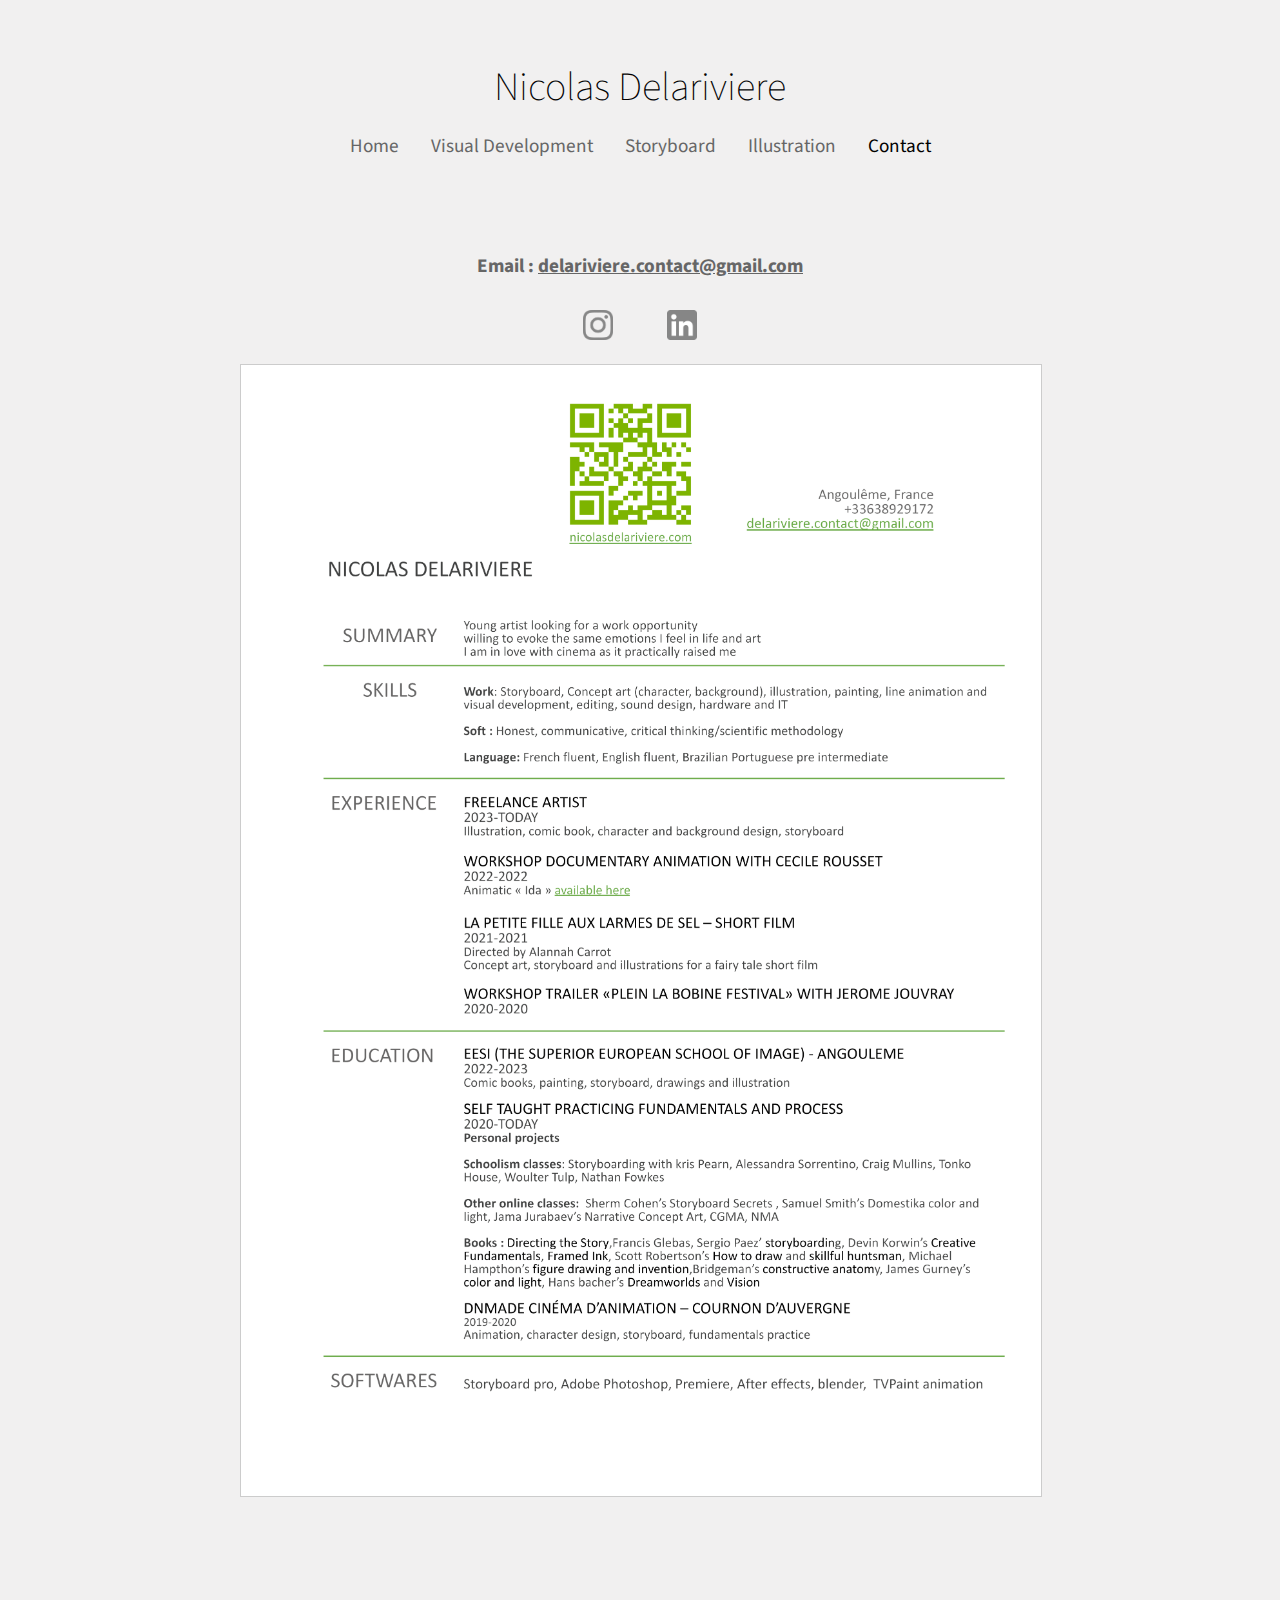
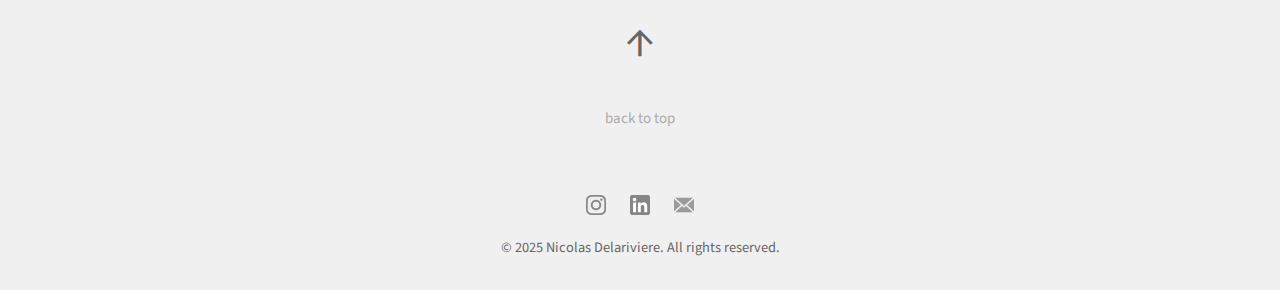
<file: contact/index.html>
<!DOCTYPE html>
<html lang="en">
<head>
  <meta charset="UTF-8" />
  <meta name="viewport" content="width=device-width, initial-scale=1.0"/>
  <title>Contact - Nicolas Delariviere</title>
  <link rel="stylesheet" href="../styles.css"/>
  <link rel="icon" href="favicon.ico" />
  <link href="https://fonts.googleapis.com/css2?family=Source+Sans+Pro:wght@400;700&display=swap" rel="stylesheet">

</head>
</head>
<body>
  <header>
    <h1 class="logo" onclick="location.href='../home';">Nicolas Delariviere</h1>
    <nav>
      <ul>
        <li class="header-item"><a href="..//home">Home</a></li>
        <li class="header-item"><a href="..//visual-development-concept-art">Visual Development</a></li>
        <li class="header-item"><a href="..//storyboard">Storyboard</a></li>
        <li class="header-item"><a href="..//illustration">Illustration</a></li>
        <li class="header-item"><a href="..//contact" class="active">Contact</a></li>
      </ul>
    </nav>
  </header>


  <main>
    
    <section class="contact-info">
      <div class="email-line">Email : <a href="mailto:delariviere.contact@gmail.com">delariviere.contact@gmail.com</a></div>

      <div class="social-icons contact-icons">
        <a href="https://www.instagram.com/na_coli/" target="_blank" rel="noopener">
          <img src="../instagram-icon.png" alt="Instagram" />
        </a>
        <a href="https://www.linkedin.com/in/nicolas-delariviere/" target="_blank" rel="noopener">
          <img src="../linkedin-icon.png" alt="LinkedIn" />
        </a>
      </div>

      <div class="cv-preview-container">
          <img src="images/CV NICOLAS DELARIVIERE.png" alt="CV Preview" class="cv-preview" id="cv-image" />
        </a>
      </div>
      
      
    </section>
  </main>

  <footer>
    <a href="#top" class="back-to-top">↑<br> <small class="backtotoptext"> back to top </small></a>
    <br>
    <div class="social-icons">
      <a href="https://www.instagram.com/na_coli/" ><img src="../instagram-icon.png" alt="Instagram" /></a>
      <a href="https://www.linkedin.com/in/nicolas-delariviere/" target="_blank"><img src="../linkedin-icon.png" alt="LinkedIn" /></a>
      <a href="mailto:delariviere.contact@gmail.com" target="_blank"><img src="../email-icon.png" alt="Email" /></a>
    </div>
    <div>&copy; 2025 Nicolas Delariviere. All rights reserved.</div>
  </footer>
  
  <div id="cv-lightbox">
    <img src="images/CV NICOLAS DELARIVIERE.png" alt="Fullscreen CV">
  </div>

  <script>
  const cvImg = document.getElementById('cv-image');
const lightbox = document.getElementById('cv-lightbox');

// Create a close button element
const closeButton = document.createElement('div');
closeButton.className = 'close-button';
closeButton.innerHTML = '&times;';
lightbox.appendChild(closeButton);

// Get the image inside the lightbox
const lightboxImg = lightbox.querySelector('img');
let isZoomed = false;
let isDragging = false;
let startX, startY, translateX = 0, translateY = 0;

// Open lightbox when clicking the CV image
cvImg.addEventListener('click', () => {
  lightbox.style.display = 'flex';
  disableScroll();
  // Reset the image position and scale when opening
  lightboxImg.style.transform = 'scale(1)';
  translateX = 0;
  translateY = 0;
  isZoomed = false;
});

// Toggle zoom on lightbox image click
lightboxImg.addEventListener('click', (e) => {
  e.stopPropagation();
  if (isZoomed) {
    lightboxImg.style.transform = 'scale(1)';
    lightboxImg.style.cursor = 'zoom-in';
    translateX = 0;
    translateY = 0;
  } else {
    lightboxImg.style.transform = 'scale(1.5)';
    lightboxImg.style.cursor = 'zoom-out';
  }
  isZoomed = !isZoomed;
});

// Close when clicking outside the image or on close button
lightbox.addEventListener('click', (e) => {
  if (e.target === lightbox) {
    closeLightbox();
  }
});

closeButton.addEventListener('click', closeLightbox);

// Handle image dragging when zoomed
lightboxImg.addEventListener('mousedown', (e) => {
  if (!isZoomed) return;
  e.preventDefault();
  isDragging = true;
  startX = e.clientX - translateX;
  startY = e.clientY - translateY;
  lightboxImg.style.cursor = 'grabbing';
});

document.addEventListener('mousemove', (e) => {
  if (!isDragging) return;
  const x = e.clientX - startX;
  const y = e.clientY - startY;
  updateImagePosition(x, y);
});

document.addEventListener('mouseup', () => {
  if (isDragging) {
    isDragging = false;
    lightboxImg.style.cursor = isZoomed ? 'zoom-out' : 'zoom-in';
  }
});

// Add touch support for mobile
lightboxImg.addEventListener('touchstart', (e) => {
  if (!isZoomed) return;
  e.preventDefault();
  isDragging = true;
  const touch = e.touches[0];
  startX = touch.clientX - translateX;
  startY = touch.clientY - translateY;
});

document.addEventListener('touchmove', (e) => {
  if (!isDragging) return;
  const touch = e.touches[0];
  const x = touch.clientX - startX;
  const y = touch.clientY - startY;
  updateImagePosition(x, y);
});

document.addEventListener('touchend', () => {
  isDragging = false;
});


// Handle mousewheel scroll when zoomed
lightbox.addEventListener('wheel', (e) => {
  if (!isZoomed) return;
  e.preventDefault();
  translateY -= e.deltaY / 3; // divisor = sensitivity
  updateImagePosition(translateX, translateY);
});

// Handle keyboard arrow up/down when zoomed
document.addEventListener('keydown', (e) => {
  if (!isZoomed) return;
  if (e.key === 'ArrowDown') {
    translateY -= 20; // move image up when pressing down
    updateImagePosition(translateX, translateY);
  } else if (e.key === 'ArrowUp') {
    translateY += 20; // move image down when pressing up
    updateImagePosition(translateX, translateY);
  } else if (e.key === 'Escape' && lightbox.style.display === 'flex') {
    closeLightbox();
  }
});

//  update image position
function updateImagePosition(x, y) {
  translateX = x;
  translateY = y;
  lightboxImg.style.transform = `scale(1.5) translate(${x / 1.5}px, ${y / 1.5}px)`;
}

// Close lightbox function
function closeLightbox() {
  lightbox.style.display = 'none';
  lightboxImg.style.transform = 'scale(1)';
  isZoomed = false;
  enableScroll();
  translateX = 0;
  translateY = 0;
}

// Add escape key functionality
document.addEventListener('keydown', (e) => {
  if (e.key === 'Escape' && lightbox.style.display === 'flex') {
    closeLightbox();
  }

// Prevent scrolling when lightbox is open
function disableScroll() {
  document.body.style.overflow = 'hidden';
}

function enableScroll() {
  document.body.style.overflow = 'auto';
};

// fade in animation on images


    const observer = new IntersectionObserver((entries, observer) => {
      entries.forEach((entry) => {
        if (entry.isIntersecting) {
          entry.target.classList.add("fade-in");
      
        }
      });
    }, {
      threshold: 0.1
    });

    items.forEach((item) => {
      // Check if item is already in the viewport
      const rect = item.getBoundingClientRect();
      const inView = rect.top < window.innerHeight && rect.bottom > 0;

      if (inView) {
        item.classList.add("fade-in");
      } else {
        observer.observe(item);
      }
    });
  });
  </script>

</body>
</html>
</file>
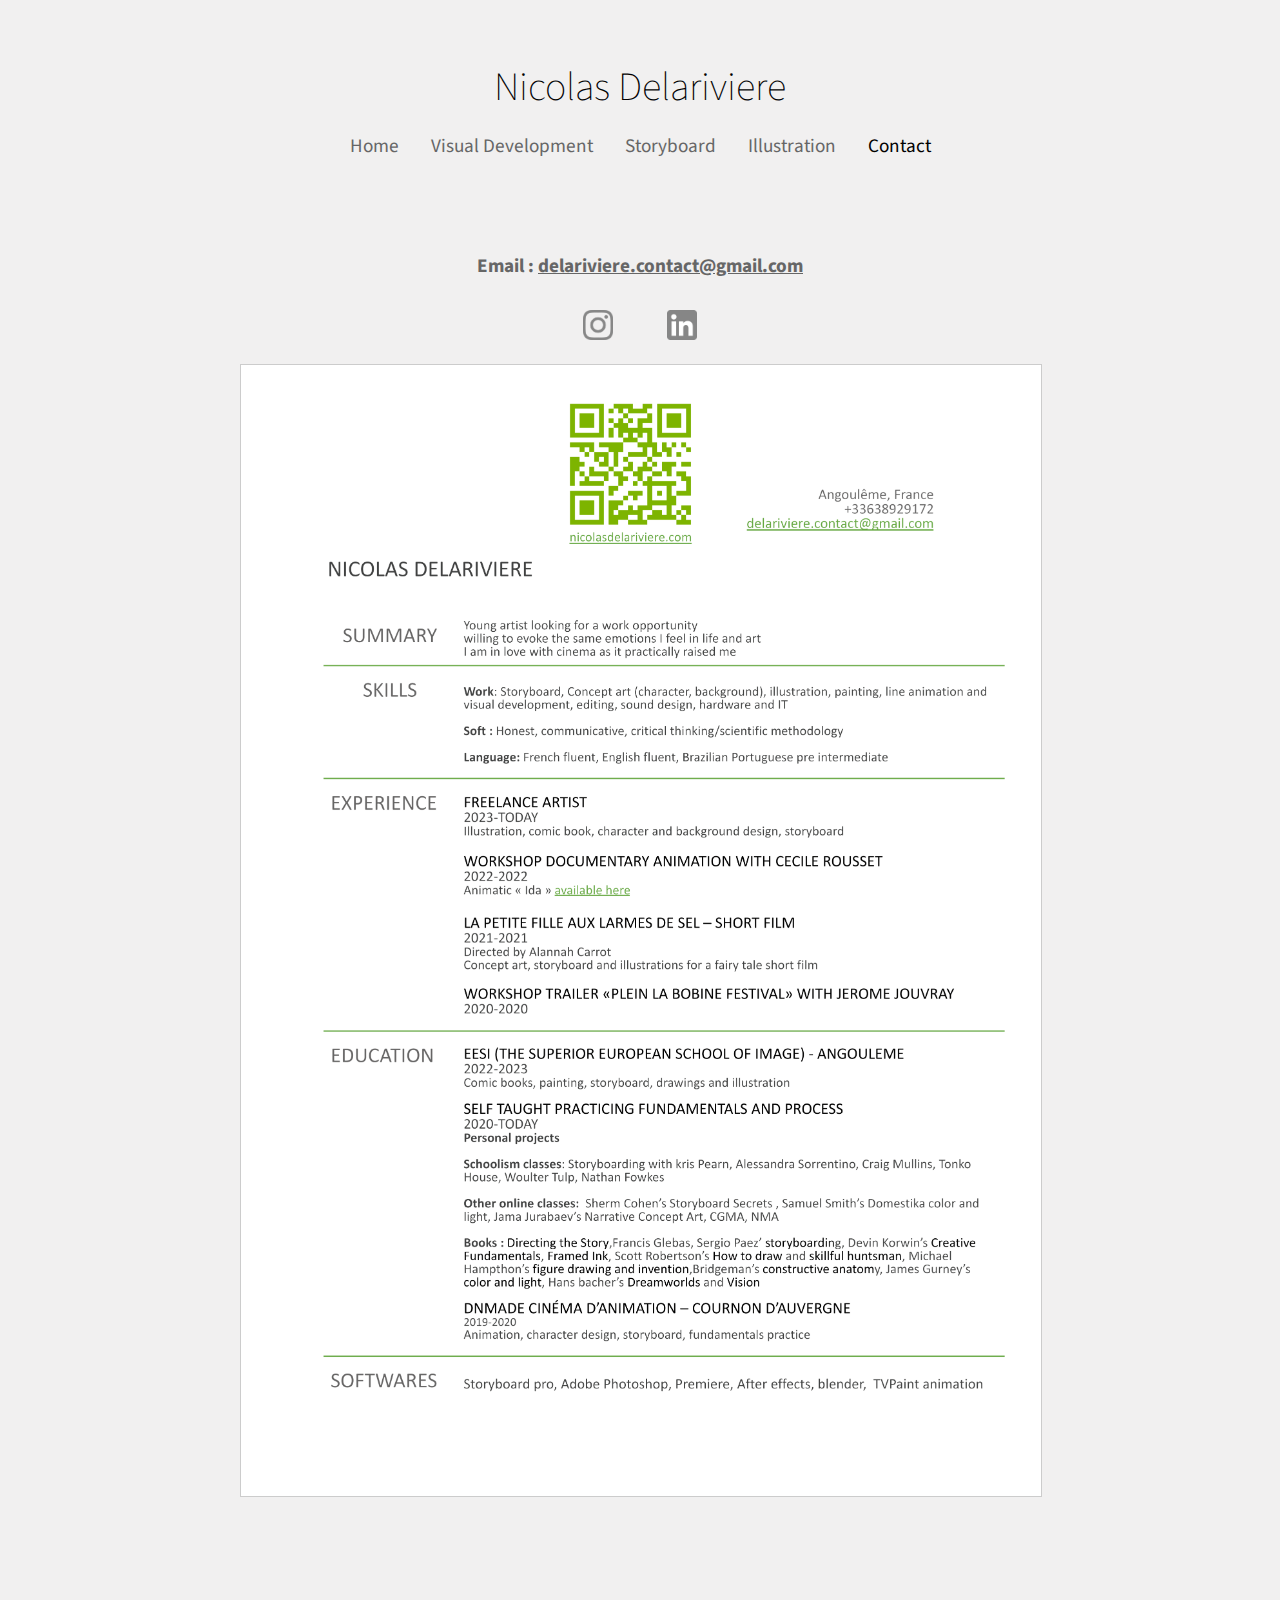
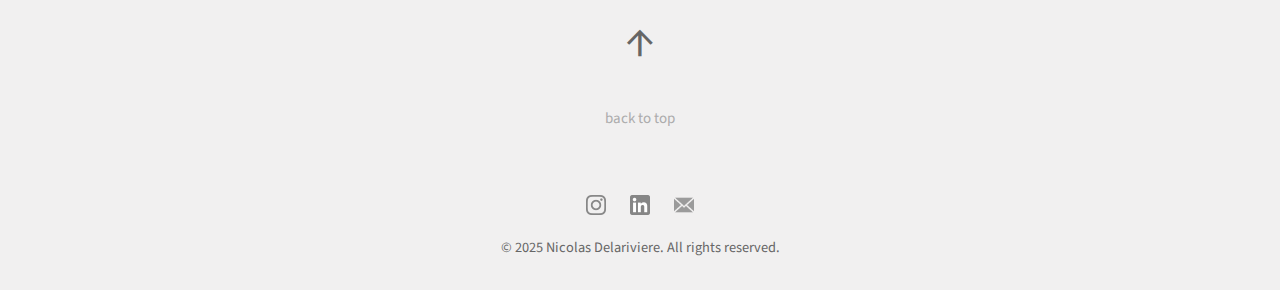
<file: contact.html>
<!DOCTYPE html>
<html lang="en">
<head>
  <meta charset="UTF-8" />
  <meta name="viewport" content="width=device-width, initial-scale=1.0"/>
  <title>Contact - Nicolas Delariviere</title>
  <link rel="stylesheet" href="styles.css"/>
  <link rel="icon" href="favicon-placeholder.ico" />
  <link href="https://fonts.googleapis.com/css2?family=Source+Sans+Pro:wght@400;700&display=swap" rel="stylesheet">

</head>
</head>
<body>
  <header>
    <h1 class="logo">Nicolas Delariviere</h1>
    <nav>
      <ul>
        <li class="header-item"><a href="index.html">Home</a></li>
        <li class="header-item"><a href="visual-development.html">Visual Development</a></li>
        <li class="header-item"><a href="storyboard.html">Storyboard</a></li>
        <li class="header-item"><a href="illustration.html" >Illustration</a></li>
        <li class="header-item"><a href="contact.html" class="active">Contact </a></li>
      </ul>
    </nav>
  </header>

  <main>
    
    <section class="contact-info">
      <div class="email-line">Email : <a href="mailto:delariviere.contact@gmail.com">delariviere.contact@gmail.com</a></div>

      <div class="social-icons contact-icons">
        <a href="https://www.instagram.com/na_coli/" target="_blank" rel="noopener">
          <img src="instagram-icon.png" alt="Instagram" />
        </a>
        <a href="https://www.linkedin.com/in/nicolas-delariviere/" target="_blank" rel="noopener">
          <img src="linkedin-icon.png" alt="LinkedIn" />
        </a>
      </div>

      <div class="cv-preview-container">
          <img src="images/CV NICOLAS DELARIVIERE.png" alt="CV Preview" class="cv-preview" id="cv-image" />
        </a>
      </div>
      
      
    </section>
  </main>

  <footer>
    <a href="#top" class="back-to-top">↑<br> <small class="backtotoptext"> back to top </small></a>
    <br>
    <div class="social-icons">
      <a href="https://www.instagram.com/na_coli/" ><img src="instagram-icon.png" alt="Instagram" /></a>
      <a href="https://www.linkedin.com/in/nicolas-delariviere/" target="_blank"><img src="linkedin-icon.png" alt="LinkedIn" /></a>
      <a href="mailto:delariviere.contact@gmail.com" target="_blank"><img src="email-icon.png" alt="Email" /></a>
    </div>
    <div>&copy; 2025 Nicolas Delariviere. All rights reserved.</div>
  </footer>
  
  <div id="cv-lightbox">
    <img src="images/CV NICOLAS DELARIVIERE.png" alt="Fullscreen CV">
  </div>

  <script>
    const cvImg = document.getElementById('cv-image');
    const lightbox = document.getElementById('cv-lightbox');
  
    function disableScroll() {
      document.body.style.top = `-${window.scrollY}px`;
      document.body.style.position = 'fixed';
      document.body.style.overflow = 'hidden';
      document.body.style.width = '100%';
    }
  
    function enableScroll() {
      const scrollY = document.body.style.top;
      document.body.style.position = '';
      document.body.style.top = '';
      document.body.style.overflow = '';
      document.body.style.width = '';
      window.scrollTo(0, parseInt(scrollY || '0') * -1);
    }
  
    cvImg.addEventListener('click', () => {
      lightbox.style.display = 'flex';
      disableScroll();
    });
  
    lightbox.addEventListener('click', () => {
      lightbox.style.display = 'none';
      enableScroll();
    });
  </script>

</body>
</html>
</file>
<file: styles.css>
/*important stuff */


.grid-box.vis-dev {
    background-image: url('images/getting-into-the-Forest-night 5.png');
  }

  .grid-box.story {
    background-image: url('images/storyboard.png');
  }

  .grid-box.illustration {
    background-image: url('images/Fear\ of\ the\ void.jpg');
  }


  .grid-content-story {
    font-size: 1.5rem;
    font-weight: 400;
    background: transparent;
    color: #000 !important;

  }

.backtotoptext:hover {
    transform: scale (0.8) !important;


}
small {
    font-size: 15px;
    color: #acacac;
    
}

/* Lightbox Styling */
.lightbox {
    display: none;
    position: fixed;
    z-index: 1000;
    top: 0; left: 0;
    width: 100%;
    height: 100%;
    background: rgba(161, 161, 161, 0.7);
    flex-direction: column;
    align-items: center;
    justify-content: center;
    transition: opacity 1s ease, visibility 1s ease;
    z-index: 1000;
  }
  
  /* When lightbox is active */
  #lightbox.active {
    opacity: 1;
    visibility: visible;
  }


.lightbox-img {
    max-width: 90vw;
    max-height: 85vh;
    object-fit: contain;
    display: block;
    margin: 0 auto;
    
}
.subtitle{
    font-size: 20px;

}

.lightbox-caption {
    color: #303030;
    margin-top: 1rem;
    font-size: 2rem;
    text-align: center;
    max-width: 90%;
}

.lightbox-close {
    position: absolute;
    top: 2rem;
    right: 2rem;
    font-size: 2rem;
    color: #f1f0f0;
    cursor: pointer;
    transition: transform 0.3s ease;
}

.lightbox-close:hover {
    transform: scale(1.2);
}

.lightbox-arrow {
    position: absolute;
    top: 50%;
    font-size: 7rem;
    color: #f1f0f0;
    cursor: pointer;
    user-select: none;
    transform: translateY(-50%);
    opacity: 0.6;
    transition: transform 0.3s ease, opacity 0.3s ease;
}

.lightbox-arrow:hover {
    opacity: 1;
    transform: translateY(-50%) scale(1.1);
}

.lightbox-prev {
    left: 10rem;
}

.lightbox-next {
    right: 10rem;
}



/* Base styles */




html, body {
    overflow-x: hidden;
  }
 h2 {
        font-size: 1.5rem !important;
        font-weight: 700 !important;
        margin: 2rem 0 1rem !important;
        color: #666666 !important;   
 } 
body {
    margin: 0;
    font-family: 'Source Sans Pro', sans-serif;
    background-color: #f1f0f0;
    color: #666666;
    text-align: center;
    min-height: 100vh;
    display: grid;
}
header {
    background-color: #f1f0f0;
    color: #000;
    padding: 2rem;
}

.logo {
    font-size: 2.5rem;
    font-weight: 80;
    margin-bottom: 1rem;
}
.header-item {
    font-size: 1.2rem !important;
}

nav ul {
    list-style: none;
    display: flex;
    gap: 2rem;
    padding: 0;
    margin: 0;
    justify-content: center;
    flex-wrap: wrap;
}

nav a {
    text-decoration: none;
    color: #666666;
    transition: all 0.3s ease;
}

nav a.active,
nav a:hover {
    color: #000;
    transform: scale(1.05);
}

main {
    width: 100%;
    max-width: 1200px;
    margin: 0 auto;
}
.img-placeholder {
    border: 2px transparent #acacac;
    background-color: #f9f9f9;
  }

/* Grid section */
.grid-section {
    display: grid;
    grid-template-columns: repeat(auto-fit, minmax(300px, 1fr));
    gap: 2rem;
    padding: 2rem;
    min-height: 60vh;
}

.grid-box {
    border: 2px solid #555555;
    border-radius: 50px;
    background-color: #f1f0f0;
    background-size: cover;
    background-position: center;
    background-repeat: no-repeat;
    color: #666;
    text-decoration: none;
    position: relative;
    min-height: 300px;
    opacity: 0.8;
    transition: all 0.3s ease;
    display: grid;
    place-items: center;
}

.grid-box:hover {
    transform: scale(1.03);
    opacity: 1;
}

.grid-box .grid-content span {
    font-size: 1.5rem;
    font-weight: 400;
    background: transparent;
    color:#ffffff;
    padding: 0.5rem 1rem;
    border-radius: 5px;
    transition: transform 0.3s ease, color 0.3s ease;
}

.grid-box:hover .grid-content span {
    transform: scale(1.05);
    color: #ffffff;
}


/* Contact section */
.contact-section {
    opacity: 80%;
    display: block;
    border-radius: 25px;
    border: 1px transparent;
    padding: 10px;
    margin : auto;
    width: auto;
    
}
.contact-size {
    font-size: 25px !important;
}
.contact-section a {
    font-size: 1rem;
    color: #666;
    text-decoration: none;
    transition: all 0.3s ease;
}

.contact-section a:hover {
    color: #000;
    transform: scale(1.05);
}

/* Social icons */
.social-icons {
    display: flex;
    justify-content: center;
    gap: 1.5rem;
    margin: 1rem 0;
}
.social-icons img {
    width: 20px;
    height: 20px;
    transition: transform 0.3s ease;
}

.social-icons a:hover img {
    transform: scale(1.1);
}

/* Footer */
footer {
    text-align: center;
    padding: 3rem 1rem 2rem;
    background-color: #f1f0f0;
    color: #666;
    font-size: 0.9rem;
    border-top: 1px solid #f1f0f0;
}
.back-to-top {
    
    display: block;
    margin-bottom: 1rem;
    font-size: 3rem;
    text-decoration: none;
    color: #666;
    transition: all 0.3s ease;
}
.back-to-top:hover {
    transform: scale(1.2);
    color: #000;
}

/* project section styling */
.project-section {
    padding: 2rem;
}
.project-title {
    font-size: 1.9rem !important;
    font-weight: 700;
    margin: 2rem 0 1rem;
    color: #666666;
}


/* Project grid layout */

.project-grid {
    grid-auto-flow: dense;
        grid-template-rows: repeat(1fr, 1fr);
        grid-template-columns: 1fr;
 display: grid;

}

.grid-1 {
    grid-template-columns: 1fr !important;
}

.grid-2x2 {
    grid-template-columns: repeat(2, 1fr);
    display: grid;
    justify-content: center;
    place-content: center;
    align-items: center;
    column-gap: 0.05rem;
    row-gap: 0.05rem;
    padding: 0;
}

.grid-3x1 {
    grid-template-columns:repeat(3, 1fr);
    display: grid;
    justify-content: center;
    place-content: center;
    align-items: center;
    column-gap: 0.05rem;
    row-gap: 0.05rem;
    padding: 0;

}

.grid-4-horizontal {
    grid-auto-rows: auto;
    grid-auto-flow:dense;
    grid-template-columns: repeat(2, 1fr);
    display: grid;
    justify-content: center;
    align-items: center;
    column-gap: 0.1rem;
    row-gap: 0.1rem;
    padding: 0;
}
.grid-4 {
grid-template-columns: repeat(4, 1fr);
}


.grid-5x1 {
    grid-template-columns: repeat(5, 1fr);
}

.grid-6x1 {
    grid-template-columns: repeat(6, 1fr);
}

.grid-7x1 {
    grid-template-columns: repeat(7, 1fr);
}





/* Shared item styling */

.project-item {
    background: #f1f0f0;
    padding: 0;
    margin: 0;
}

.project-item img {
     object-fit: scale-down;
    transition: transform 0.3s ease, color 0.3s ease;
    margin: 0;
    padding: 0;
    background: #f1f0f0;
    height: 100%;
    width: 100%;
    display: block;
}

.project-item:hover img {
    opacity: 1;
    transform: scale(1.03);
}

video {

    padding: 0;
    margin: 0;
}

.caption {
    font-size: 1.2rem;
    color: #666;
    padding: 0.5rem;
    align-items: center;
    
}
.project-item .caption {
    font-size: 1.2rem;
    color: #666;
    padding: 0.25rem;
    align-items: center;
}



/*special manual formatting for grid templates */

.grid321 {

    grid-template-columns: 1.92fr 2.2fr 3fr 5.52fr !important;
    }


.grid1-3 {
    grid-template-columns: 1fr 3.8fr !important;
}

.pleinair5 {

    grid-template-columns: 1fr 0.92fr 1.4fr 0.79fr 0.8fr !important;

}

.pleinair3 {
    grid-template-columns: 0.45fr 0.92fr 1.05fr !important ;


}

.recipes {
    grid-template-columns: 1fr 0.888fr !important;
}


/* Responsive media container (for iframes and videos) */
.responsive-media {
    position: relative;
    margin: 0;
    padding: 0;
    padding-bottom: 56.25%; /* 16:9 aspect ratio */
    height: 0;
    overflow: hidden;
    max-width: 1100px;
    margin: 1rem auto; /* reduce vertical space */
  }
  
  .responsive-media iframe,
  .responsive-media video {
    margin: 0;
    padding: 0;
    position: absolute;
    top: 0;
    left: 0;
    width: 100%;
    height: 100%;
    border: none;
  }
  .responsive-media video {
    object-fit: contain;
}

  @media (max-width: 600px) {

    
    .project-grid {
        justify-content: center !important;
      }

     

    .lightbox {
        scale : 1.1;
      }

    .lightbox-prev {
        left: 3rem;
    }
    
    .lightbox-next {
        right: 3rem;
    }
    
    .lightbox-caption {

        font-size: 1rem !important;
    }

    .lightbox-arrow {
        
        font-size: 3rem !important;

    }

    .grid-section {
        grid-template-columns: 1fr;
    }
    nav ul {
        flex-direction: column;
        gap: 0.5rem;
    }
    header {
        padding: 1.5rem;
    }
}

@media (max-width: 1024px) {

    .lightbox {
        scale : 1.1;
      }

    .lightbox-prev {
        left: 3rem;
    }
    
    .lightbox-next {
        right: 3rem;
    }
    
    .lightbox-caption {

        font-size: 1rem !important;
    }
    .lightbox-arrow {
        font-size: 3rem !important;
    }

    .project-grid {
      justify-content: center;
    }
  
    .project-item img {
      width: 100%;
      height: auto !important;
    }
  }

  /* Illustration-specific layout */
.illustration-full {
    display: flex;
    flex-direction: column;
    align-items: center;
    gap: 2rem;
  }
  
  .illustration-full .project-item {
    width: 90%;
    max-width: 700px;
  }
  
  .illustration-full .project-item img {
    width: 100%;
    height: auto;
    object-fit: contain;
    margin: 2rem 0 1rem !important;
  }

  /* contact page styling*/
  .contact-info {
    text-align: center;
    margin: 60px auto;
    max-width: 800px;
    font-size: 1.2rem;
    color: #666;
  }
  
  .email-line {
    margin-bottom: 30px;
    font-weight: 700;
    color: #666;
  }
  
  .contact-icons img {
    width: 30px;
    height: auto;
    margin: 0 15px;
    transition: opacity 0.3s ease;
  }
  
  .contact-icons img:hover {
    opacity: 0.7;
  }
  
  .cv-preview {
    max-width: 100%;
    height: auto;
    cursor: pointer;
    border: 1px solid #ccc;
    display: block;
    margin: 0 auto;
  }
  
  #cv-lightbox {
    display: none;
    position: fixed;
    top: 0; left: 0;
    width: 100vw; height: 100vh;
    background-color: rgba(0, 0, 0, 0.9);
    justify-content: center;
    align-items: center;
    z-index: 9999;
  }
  
  #cv-lightbox img {
    max-width: 110%;
    max-height: 110%;
    box-shadow: 0 0 30px rgba(0,0,0,0.6);
    cursor: pointer;
  }
  
  .cv-preview img {
    display: block;
    margin: 50px auto;
    max-width: 100%;
    height: auto;
    border: 2px solid #ccc;
    border-radius: 10px;
  }

   /* unvisited link */
a:link {
    color:#666666;
  }

  a:visited{

    color:  #666;
  }

  /* mouse over link */
  a:hover {
    color: rgb(122, 122, 122);
  }
  
  /* selected link */
  a:active {
    color: rgb(20, 20, 20);
  }
</file>
